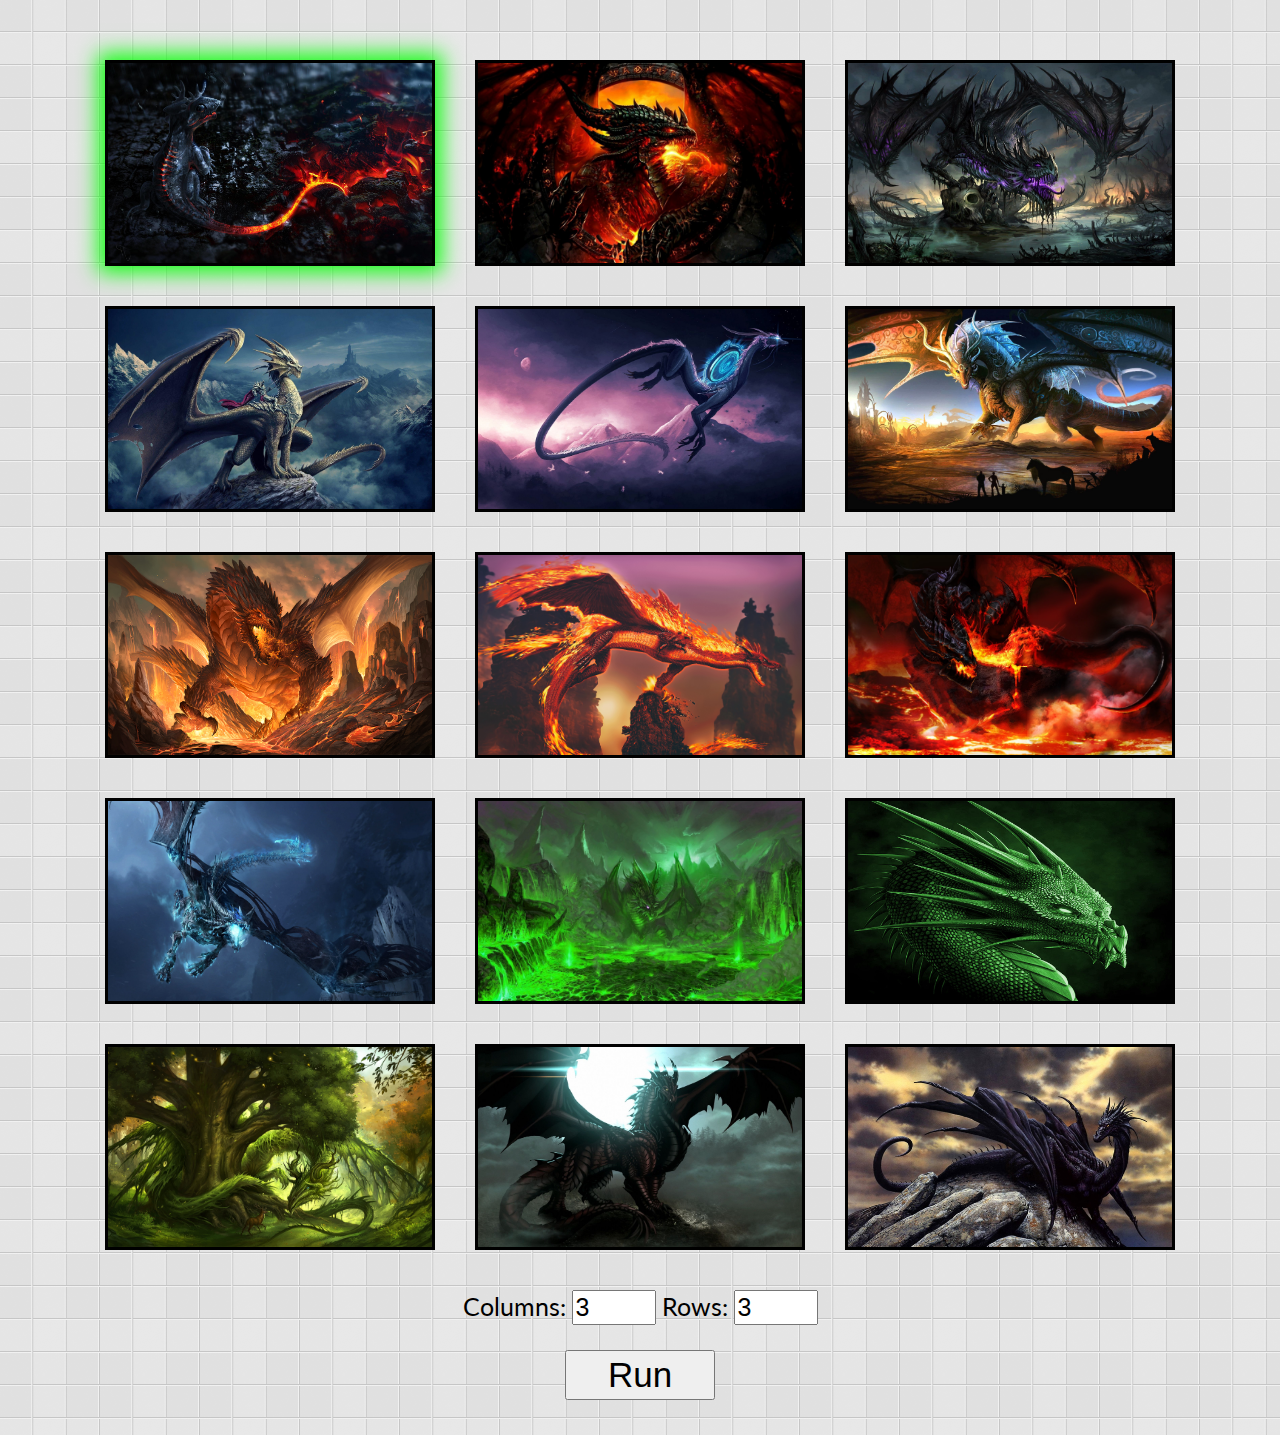
<file: List3/gallery.html>
<!DOCTYPE html>
<html lang="en">
<head>
    <meta charset="UTF-8">
    <title>Puzzle</title>
    <meta name="description" content="Puzzle"/>
    <meta name="keywords"
          content="puzzle"/>
    <meta http-equiv="X-UA-Compatible" content="IE=edge,chrome=1"/>
    <link rel="stylesheet" href="css/style.css" type="text/css"/>
    <link href="https://fonts.googleapis.com/css?family=Lato&display=swap" rel="stylesheet">
    <script src="js/puzzle.js"></script>
    <script src="js/loadImages.js"></script>
</head>
<body onload="loadImages();">
<main>
    <form method="get" action="puzzle.html">
        <div id="gallery"></div>
        <label>Columns: <input type="number" name="columns" min="2" max="30" value="3"></label>
        <label>Rows: <input type="number" name="rows" min="2" max="30" value="3"></label>
        <input type="submit" value="Run">
    </form>
</main>
</body>
</html>
</file>
<file: List3/css/style.css>
body {
    /* Background pattern from subtlepatterns.com */
    background-image: url("../background/background.png");
    font-family: 'Lato', sans-serif;
    font-size: 25px;
}

main {
    width: 100%;
}

#gallery {
    margin-top: 30px;
    display: flex;
    flex-flow: row wrap;
    justify-content: center;
}

[type=radio] {
    position: absolute;
    width: 0;
    height: 0;
    opacity: 0;
}

[type=radio] + .image {
    height: 200px;
    width: 324px;
    margin: 20px;
    border: 3px solid black;
    background-position: center;
    background-size: cover;
}

[type=radio] + .image:hover {
    opacity: .90;
    cursor: pointer;
}

[type=radio]:checked + .image {
    -webkit-box-shadow: 0 0 20px 7px rgba(0, 255, 0, 0.9);
    -moz-box-shadow: 0 0 20px 7px rgba(0, 255, 0, 0.9);
    box-shadow: 0 0 20px 7px rgba(0, 255, 0, 0.9);
}

form {
    margin: 40px auto 20px;
    display: block;
    width: 100%;
    text-align: center;
}

form input {
    margin: 20px auto;
    font-size: 25px;
}

form [type=submit] {
    display: block;
    margin-top: 5px;
    margin-bottom: 35px;
    width: 150px;
    height: 50px;
    font-size: 35px;
}

canvas {
    margin: 10vh auto 5vh;
    display: block;
    border: 3px solid black;
}

.control {
    display: flex;
    flex-flow: row wrap;
    justify-content: center;
}

[type=button] {
    margin: 5px 40px 35px;
    width: 150px;
    height: 50px;
    font-size: 35px;
}
</file>
